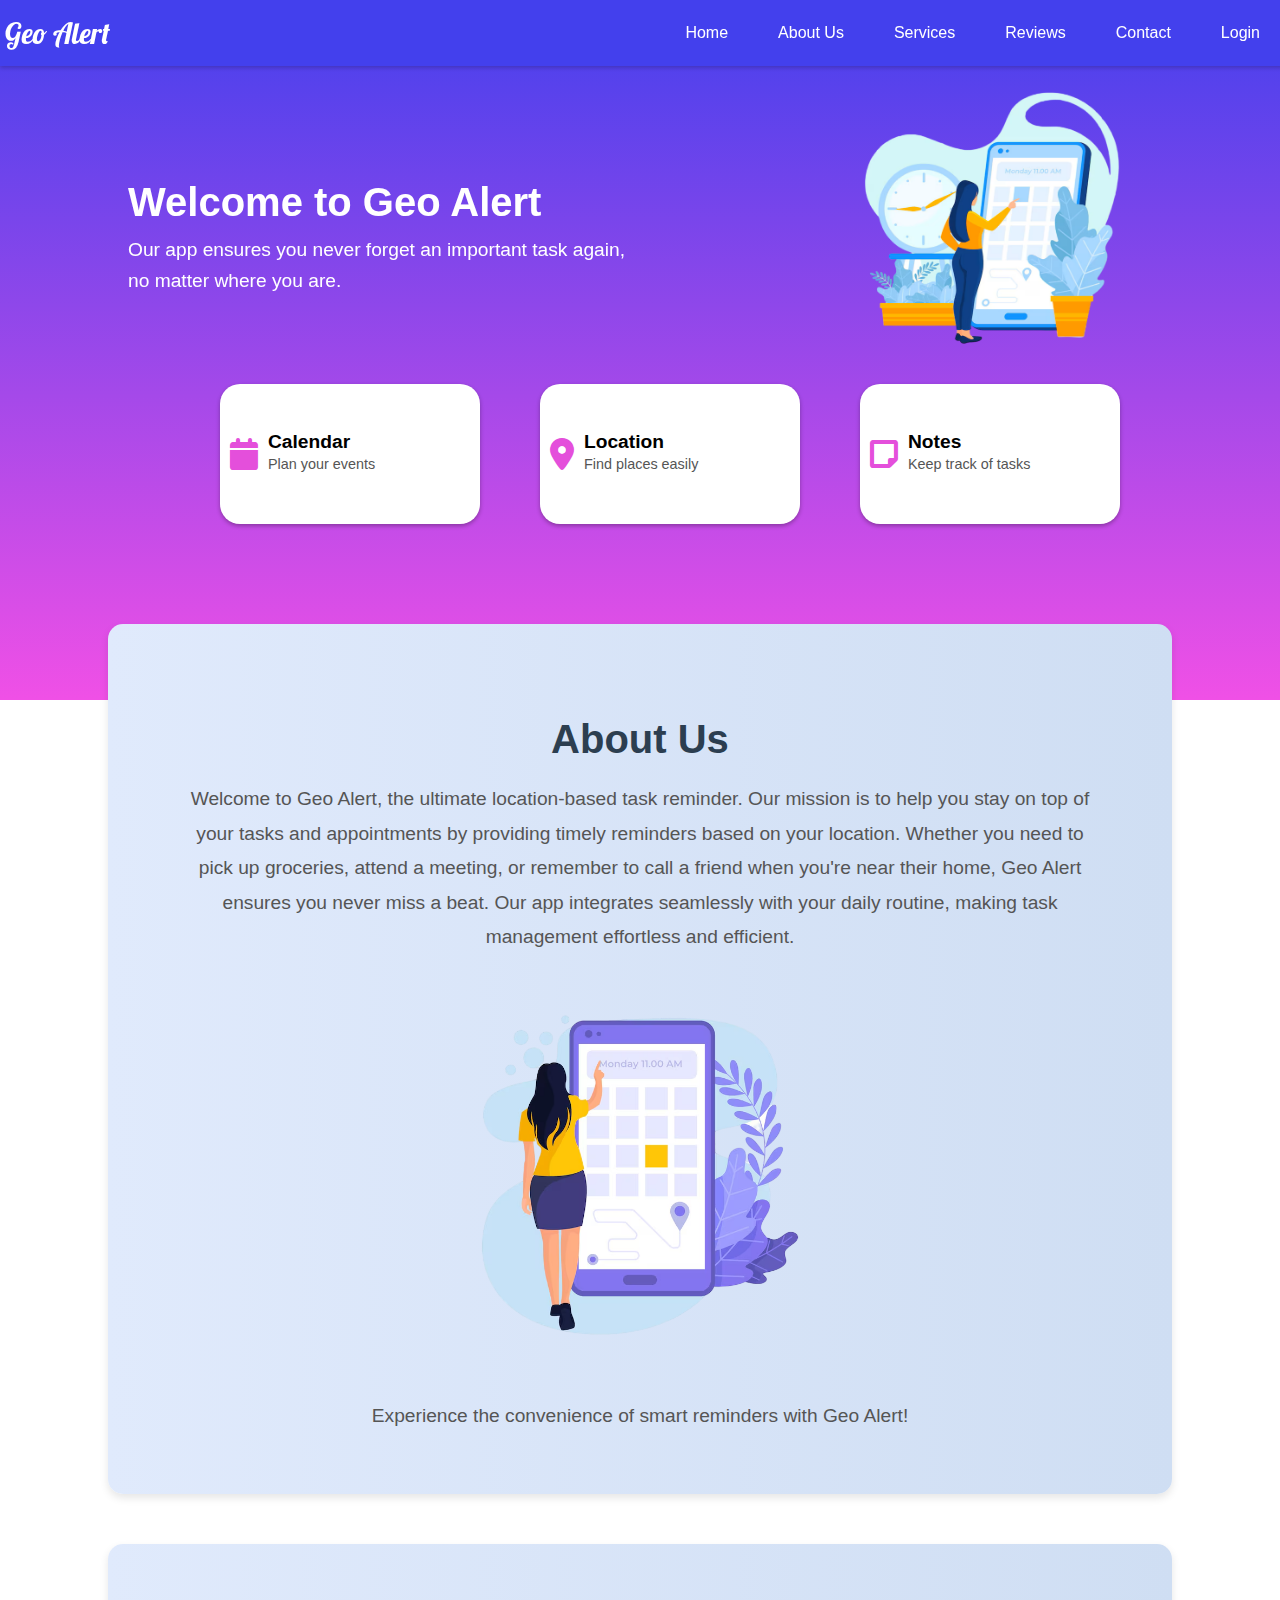
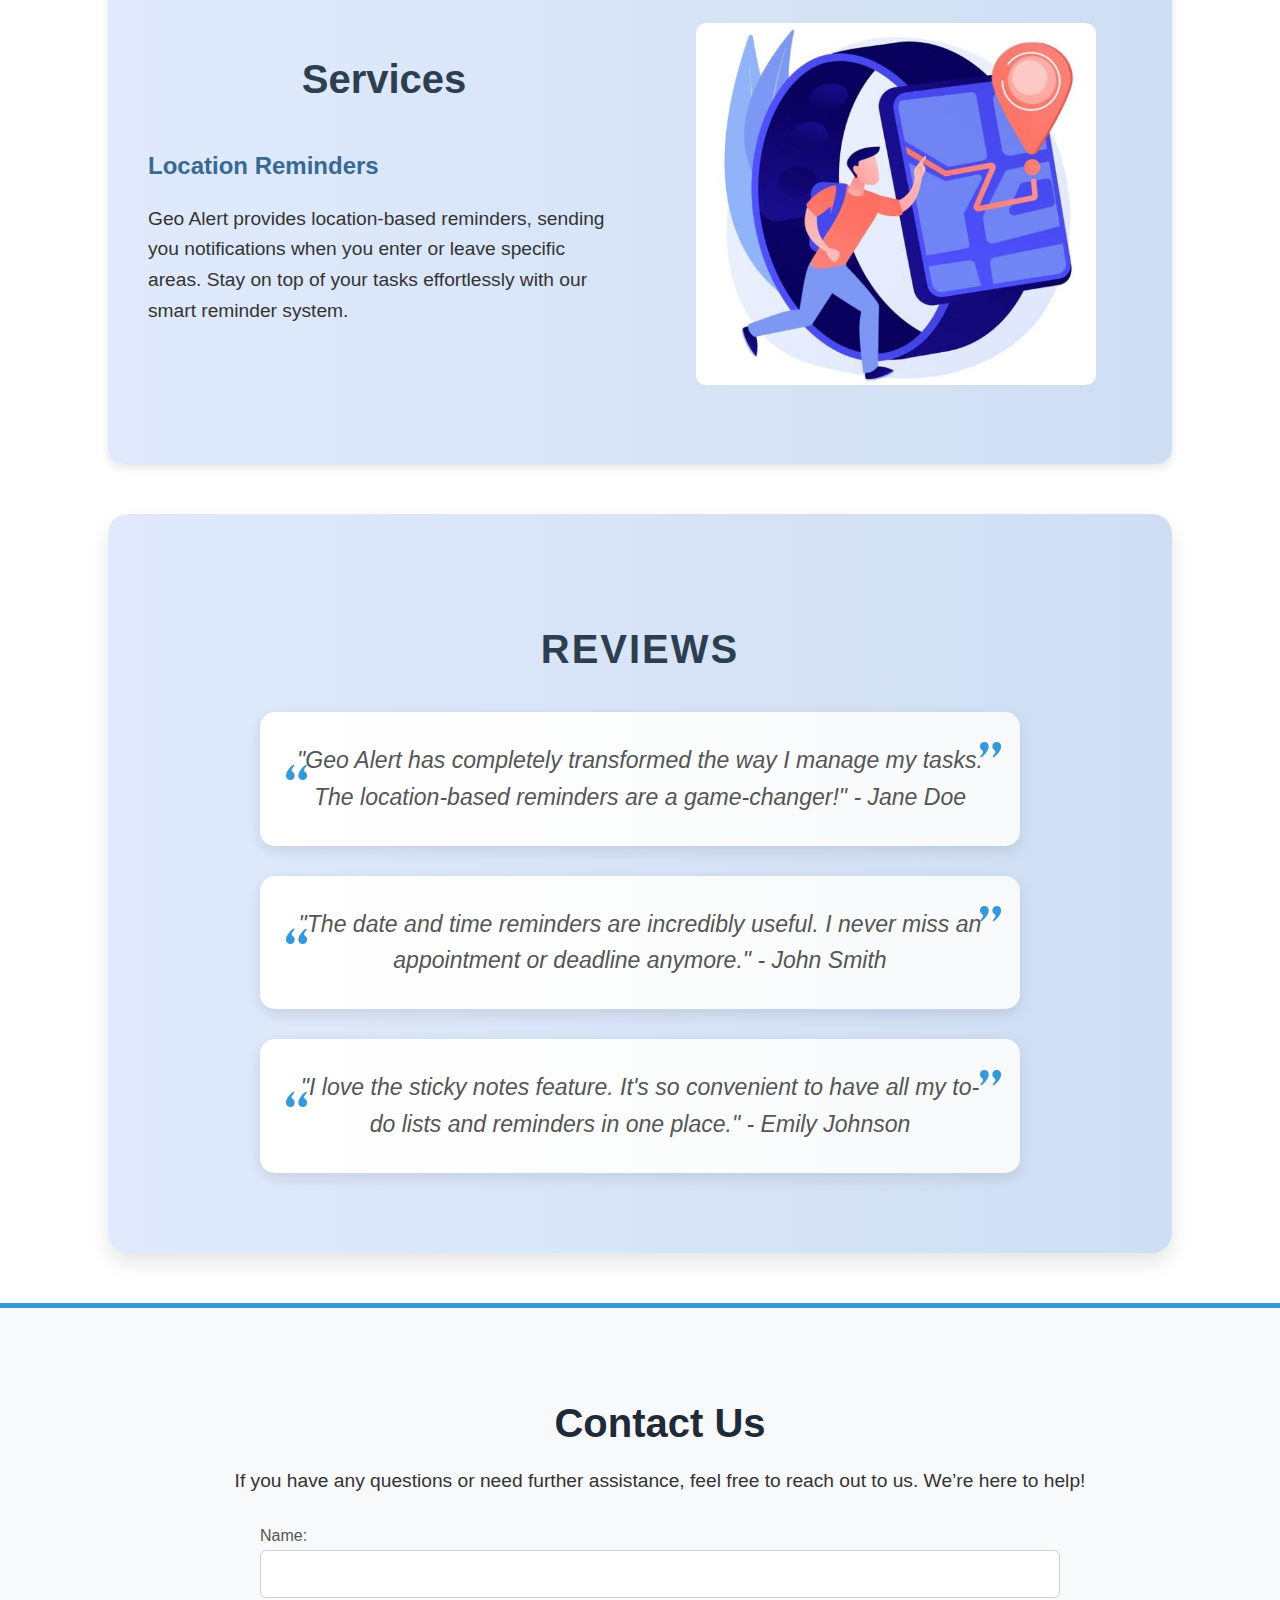
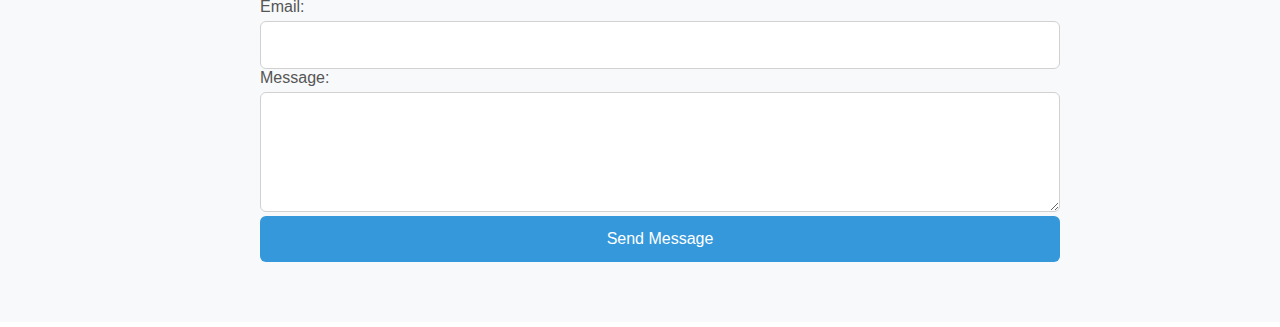
<file: frontend/index.html>
<!DOCTYPE html>
<html lang="en">
<head>
    <meta charset="UTF-8">
    <meta name="viewport" content="width=device-width, initial-scale=1.0">
    <title>Geo Alert</title>
    <link rel="stylesheet" href="styles6.css">
    <link rel="stylesheet" href="https://fonts.googleapis.com/css2?family=Lobster&display=swap">
    <link rel="stylesheet" href="https://cdnjs.cloudflare.com/ajax/libs/font-awesome/6.0.0-beta3/css/all.min.css">
</head>
<body>
    
    <div class="background"></div>
    <nav class="navbar">
        <div class="navbar-brand">Geo Alert</div>
        <ul class="navbar-menu">
            <li><a href="#home">Home</a></li>
            <li><a href="#aboutus">About Us</a></li>
            <li><a href="#services">Services</a></li>
            <li><a href="#reviews">Reviews</a></li>
            <li><a href="#contact">Contact</a></li>
            <li><a href="login.html">Login</a></li>
        </ul>
    </nav>
    <section id="home" class="home-section">
        <div class="content-container">
            <div class="container">
                <h1>Welcome to Geo Alert</h1>
                <p>Our app ensures you never forget an important task again, no matter where you are.</p>
            </div>
            <div class="info-section">
                <img src="image1.png" alt="Description Image">
            </div>
        </div>
        <div class="boxes-container">
            <div class="box">
                <div class="box-content">
                    <i class="fas fa-calendar"></i>
                    <div class="box-text">
                        <h3>Calendar</h3>
                        <p>Plan your events</p>
                    </div>
                </div>
            </div>
            <div class="box">
                <div class="box-content">
                    <i class="fas fa-map-marker-alt"></i>
                    <div class="box-text">
                        <h3>Location</h3>
                        <p>Find places easily</p>
                    </div>
                </div>
            </div>
            <div class="box">
                <div class="box-content">
                    <i class="fas fa-sticky-note"></i>
                    <div class="box-text">
                        <h3>Notes</h3>
                        <p>Keep track of tasks</p>
                    </div>
                </div>
            </div>
        </div>
    </section>
    <section id="aboutus" class="about-us-section">
        <h2>About Us</h2>
        <p>Welcome to Geo Alert, the ultimate location-based task reminder. Our mission is to help you stay on top of your tasks and appointments by providing timely reminders based on your location. Whether you need to pick up groceries, attend a meeting, or remember to call a friend when you're near their home, Geo Alert ensures you never miss a beat. Our app integrates seamlessly with your daily routine, making task management effortless and efficient.</p>
        <img src="image2.png" alt="About Us Image">
        <p>Experience the convenience of smart reminders with Geo Alert!</p>
    </section>
    <section id="services" class="services-section">
        <div class="services-slider">
            <div class="services-slide active">
                <div class="services-text">
                    <h2>Services</h2>
                    <h3>Location Reminders</h3>
                    <p>Geo Alert provides location-based reminders, sending you notifications when you enter or leave specific areas. Stay on top of your tasks effortlessly with our smart reminder system.</p>
                </div>
                <div class="services-image">
                    <img src="gps4.JPG" alt="Service 1 Image">
                </div>
            </div>
            <div class="services-slide">
                <div class="services-text">
                    <h2>Services</h2>
                    <h3>Date and Time Reminders</h3>
                    <p>We offer reliable date and time reminders to help you stay organized. Whether it's appointments, deadlines, or important events, our service ensures you never miss a crucial moment with timely notifications.</p>
                </div>
                <div class="services-image">
                    <img src="gpss.jpeg" alt="Service 2 Image">
                </div>
            </div>
            <div class="services-slide">
                <div class="services-text">
                    <h2>Services</h2>
                    <h3>Sticky Notes</h3>
                    <p>Our sticky notes service helps you keep track of tasks and important information effortlessly. With easy-to-create digital notes, you can jot down reminders, ideas, and to-do lists, ensuring you stay organized and on top of your daily tasks.</p>
                </div>
                <div class="services-image">
                    <img src="image3.jpg" alt="Service 3 Image">
                </div>
            </div>
        </div>
    </section>
    <section id="reviews" class="reviews-section">
        <h2>Reviews</h2>
        <div class="reviews-container">
            <div class="review">
                <p>"Geo Alert has completely transformed the way I manage my tasks. The location-based reminders are a game-changer!" - Jane Doe</p>
            </div>
            <div class="review">
                <p>"The date and time reminders are incredibly useful. I never miss an appointment or deadline anymore." - John Smith</p>
            </div>
            <div class="review">
                <p>"I love the sticky notes feature. It's so convenient to have all my to-do lists and reminders in one place." - Emily Johnson</p>
            </div>
        </div>
    </section>
    <section id="contact" class="contact-section">
        <h2>Contact Us</h2>
        <p>If you have any questions or need further assistance, feel free to reach out to us. We’re here to help!</p>
        <form action="#" method="post" class="contact-form">
            <label for="name">Name:</label>
            <input type="text" id="name" name="name" required>
            
            <label for="email">Email:</label>
            <input type="email" id="email" name="email" required>
            
            <label for="message">Message:</label>
            <textarea id="message" name="message" rows="5" required></textarea>
            
            <button type="submit">Send Message</button>
        </form>
    </section>
    
    <script>
      document.addEventListener('DOMContentLoaded', () => {
    // IntersectionObserver for animations
    const sections = document.querySelectorAll('.about-us-section, .services-section, .reviews-section');
    
    const addAnimationClass = (entries) => {
        entries.forEach(entry => {
            if (entry.isIntersecting) {
                entry.target.classList.add('animate');
            }
        });
    };
    
    const observer = new IntersectionObserver(addAnimationClass, {
        threshold: 0.3
    });
    
    sections.forEach(section => observer.observe(section));

    // Slider functionality for services
    const slides = document.querySelectorAll('.services-slide');
    let currentSlide = 0;

    const showSlide = (index) => {
        const totalSlides = slides.length;
        if (index >= totalSlides) index = 0;
        if (index < 0) index = totalSlides - 1;

        slides.forEach((slide, i) => {
            slide.classList.remove('active');
        });

        slides[index].classList.add('active');

        currentSlide = index;
    };

    // Automatically change slides every 5 seconds
    setInterval(() => {
        showSlide(currentSlide + 1);
    }, 5000);

    // Show the first slide initially
    showSlide(currentSlide);
});
    </script>
</body>
</html>
</file>
<file: frontend/styles6.css>
@import url('https://fonts.googleapis.com/css2?family=Lobster&display=swap');

body {
    margin: 0;
    padding: 0;
    font-family: Arial, sans-serif;
    overflow-x: hidden;
}

.background {
    position: absolute;
    top: 0;
    left: 0;
    width: 100%;
    height: calc(80vh - 20px); /* Cover 80% of the viewport height */
    background: linear-gradient(to bottom, #4340ed, #f050e6);
    z-index: -1; /* Place it behind the content */
}

.navbar {
    position: fixed;
    top: 0;
    left: 0;
    width: 100%;
    color: #fff; /* White text */
    padding: 15px 5px;
    display: flex;
    justify-content: space-between;
    align-items: center;
    background-color: #4340ed; 
    box-shadow: 0 2px 4px rgba(0,0,0,0.2); /* Optional shadow */
    z-index: 1; /* Ensure navbar is above other elements */
}

.navbar-brand {
    font-size: 1.8em;
    font-family: 'Lobster', cursive; /* Apply Google Font */
}

.navbar-menu {
    list-style: none;
    margin: 0;
    padding: 0;
    display: flex;
}

.navbar-menu li {
    margin: 0 15px;
}

.navbar-menu a {
    color: #fff;
    text-decoration: none;
    font-size: 1em;
    padding: 5px 10px;
    transition: color 0.3s ease; /* Transition color change */
}

.navbar-menu a:hover {
    color: #ddd; /* Lighter color on hover */
}

.home-section {
    padding-top: 60px; /* Space for fixed navbar */
    padding-bottom: 50px; /* Space below the home section */
}

.content-container {
    display: flex;
    align-items: flex-start; /* Align items to the top */
    justify-content: space-between;
    width: 80%; /* Adjust width as needed */
    margin: 0 auto; /* Center container */
    position: relative; /* Ensure it's positioned within the viewport */
    animation: slideIn 1.5s ease-out; /* Apply animation */
}

.container {
    text-align: left; /* Align text to the left */
    color: #fff; /* White text for better contrast */
    position: relative; /* Ensure the container is on top of the background */
    z-index: 1; /* Make sure it's above the background */
    max-width: 50%; /* Adjust max-width as needed */
    animation: fadeInLeft 1.5s ease-out; /* Apply fade-in-left animation */
}

h1 {
    font-size: 2.5em;
    margin-bottom: 10px; /* Add margin below heading */
    margin-top: 120px;
    
}
p {
    font-size: 1.2em;
    line-height: 1.6;
    margin-top: 10px; /* Add space above paragraph */
}

.info-section {
    position: relative;
    z-index: 1; /* Ensure it is above the background */
    width: 320px; /* Adjust the size as needed */
    height: auto;
    animation: fadeInRight 1.5s ease-out; /* Apply fade-in-right animation */
}

.info-section img {
    width: 100%; /* Ensure the image fills the section */
    height: auto; /* Maintain aspect ratio */
}

.boxes-container {
    display: grid;
    grid-template-columns: repeat(3, 200px); /* 3 columns, adjust size as needed */
    gap: 120px; /* Space between boxes */
    justify-content: center;
    width: 80%; /* Adjust width as needed */
    margin: 0 auto; /* Center container */
}

.box {
    width: 240px; /* Adjust size to match grid-template-columns */
    height: 120px; /* Adjust size to match grid-template-rows (if specified) */
    background: #fff; /* White background for the boxes */
    color: #000; /* Black text for readability */
    border-radius: 20px; /* Curvy corners */
    display: flex;
    align-items: center;
    padding: 10px; /* Add padding to box */
    box-shadow: 0 2px 4px rgba(0,0,0,0.3); /* Optional shadow */
}

.box-content {
    display: flex;
    align-items: center;
    flex: 1; /* Allow content to fill available space */
}

.box i {
    font-size: 2em; /* Size of the icon */
    color: #e44fdb; /* Pink color for the icons */
    margin-right: 10px; /* Space between icon and text */
}

.box-text {
    display: flex;
    flex-direction: column;
}

.box-text h3 {
    margin: 0;
    font-size: 1.2em;
    color: #000; /* Black text for the heading */
}

.box-text p {
    margin: 0;
    font-size: 0.9em;
    color: #555; /* Dark gray text for description */
}

.about-us-section {
    background: linear-gradient(to right, #e0eafc, #cfdef3);
    padding: 60px 20px; /* Increased padding for more space */
    text-align: center; /* Center-align text */
    color: #333; /* Dark text for readability */
    width: 80%; /* Adjust width to match other sections */
    max-width: 1200px; /* Limit the maximum width */
    margin: 50px auto; /* Center the section horizontally and add spacing */
    border-radius: 15px; /* Rounded corners */
    box-shadow: 0 4px 8px rgba(0,0,0,0.1); /* Soft shadow for depth */
}

.about-us-section h2 {
    font-size: 2.5em; /* Larger heading */
    margin-bottom: 20px;
    font-family: Arial, sans-serif; /* Apply Google Font */
    color:#2c3e50; /* Add a vibrant color */
}

.about-us-section p {
    font-size: 1.2em; /* Slightly larger text for better readability */
    line-height: 1.8; /* Increase line height for readability */
    max-width: 900px; /* Limit width for readability */
    margin: 0 auto; /* Center the paragraph */
    color: #555; /* Dark gray text for description */
}

.about-us-section img {
    width: 100%;
    max-width: 400px; /* Limit image size */
    height: auto; /* Maintain aspect ratio */
    margin: 20px 0; /* Margin around the image */
    border-radius: 10px; /* Rounded corners for image */
}

.about-us-section .content {
    display: flex;
    flex-direction: column;
    align-items: center;
    justify-content: center;
}

.about-us-section .content h2 {
    margin-bottom: 30px;
}

.about-us-section .content p {
    margin-bottom: 30px;
}

.about-us-section .content img {
    margin-top: 20px;
}

@keyframes slideIn {
    0% {
        opacity: 0;
        transform: translateY(20px); /* Adjust for different starting position */
    }
    100% {
        opacity: 1;
        transform: translateY(0);
    }
}

@keyframes fadeInLeft {
    0% {
        opacity: 0;
        transform: translateX(-20px); /* Slide in from the left */
    }
    100% {
        opacity: 1;
        transform: translateX(0);
    }
}

@keyframes fadeInRight {
    0% {
        opacity: 0;
        transform: translateX(20px); /* Slide in from the right */
    }
    100% {
        opacity: 1;
        transform: translateX(0);
    }
}
@keyframes fadeInUp {
    0% {
        opacity: 0;
        transform: translateY(20px); /* Start from a bit lower */
    }
    100% {
        opacity: 1;
        transform: translateY(0); /* End at the normal position */
    }
}

.about-us-section.animate {
    animation: fadeInUp 1.5s ease-out; /* Apply the animation */
}

/* Services Section CSS */
.services-section {
    background: linear-gradient(to right, #e0eafc, #cfdef3); /* Light background color */
    padding: 60px 20px; /* Padding around the section */
    color: #333; /* Dark text for readability */
    width: 80%; /* Adjust width to match other sections */
    max-width: 1200px; /* Limit the maximum width */
    margin: 50px auto; /* Center the section horizontally and add spacing */
    border-radius: 15px; /* Rounded corners */
    box-shadow: 0 4px 8px rgba(0,0,0,0.1); /* Soft shadow for depth */
    position: relative; /* Relative positioning for dots */
}
.services-text h2 {
    font-size: 2.5em; /* Increase font size */
    color:#2c3e50; /* Change color to a vibrant shade */
    text-align: center; 
    margin-bottom: 50px; /* Spacing below the heading */
    font-family: Arial, Helvetica, sans-serif; /* Apply Google Font */
}
.services-text h3{
    font-size: 1.5em; /* Increase font size */
    color:#386994; /* Change color to a vibrant shade */
    font-family: Arial, Helvetica, sans-serif; /* Apply Google Font */
}



.services-slider {
    position: relative; /* Position relative for absolute positioning of slides */
    width: 100%;
    height: 400px; /* Adjust height as needed */
    overflow: hidden;
}

.services-slide {
    position: absolute; /* Position slides absolutely within the slider */
    width: 100%;
    height: 100%;
    display: flex; /* Flexbox for layout */
    opacity: 0;
    transition: opacity 0.5s ease-in-out; /* Smooth fade transition */
}


.services-slide.active {
    opacity: 1;
}

.services-text {
    flex: 1; /* Text container takes up more space */
    padding: 20px; /* Padding around text */
}

.services-image {
    flex: 1; /* Image container takes up equal space */
    display: flex; /* Flexbox for centering image */
    align-items: center; /* Center image vertically */
    justify-content: center; /* Center image horizontally */
    padding: 20px; /* Padding around image */
}

.services-image img {
    width: 100%; /* Ensure image fills the container */
    max-width: 400px; /* Limit image size */
    height: auto; /* Maintain aspect ratio */
    border-radius: 10px; /* Rounded corners for image */
}
/* General Styles for Reviews Section */
/* General Styles for Reviews Section */
.reviews-section {
    background: linear-gradient(to right, #e0eafc, #cfdef3); /* Gradient background for a modern look */
    padding: 80px 20px; /* Increased padding for a more spacious feel */
    color: #333; /* Dark text for readability */
    width: 80%; /* Consistent width with other sections */
    max-width: 1200px; /* Limit the maximum width for large screens */
    margin: 50px auto; /* Center the section and add vertical spacing */
    border-radius: 20px; /* More rounded corners for a softer look */
    box-shadow: 0 10px 20px rgba(0,0,0,0.1); /* Deeper shadow for more depth */
    text-align: center; /* Center-align text within the section */
}

.reviews-section h2 {
    font-size: 2.5rem; /* Larger font size for emphasis */
    color: #2c3e50; /* Darker color for the heading */
    margin-bottom: 40px; /* Increased space below the heading */
    font-family: Arial, Helvetica, sans-serif; /* Stylish font for the heading */
    text-transform: uppercase; /* Uppercase for a bold look */
    letter-spacing: 2px; /* Spacing between letters */
}

.reviews-container {
    display: flex; /* Flexbox layout for reviews */
    flex-direction: column; /* Stack reviews vertically */
    gap: 30px; /* Larger space between each review */
    align-items: center; /* Center reviews horizontally */
}

.review {
    background: #fff; /* White background for each review card */
    padding: 30px; /* Increased padding inside the review card */
    border-radius: 15px; /* Rounded corners for review card */
    box-shadow: 0 5px 15px rgba(0,0,0,0.1); /* Larger shadow for a more prominent card */
    width: 90%; /* Responsive width */
    max-width: 700px; /* Maximum width for large screens */
    margin: 0 auto; /* Center each review card */
    font-size: 1.2rem; /* Larger font size for readability */
    line-height: 1.8; /* Increased line-height for better readability */
    position: relative; /* Position relative for quotation marks */
    background: linear-gradient(to right, #ffffff, #f8f9fa); /* Light gradient background for review card */
}

.review p {
    margin: 0; /* Remove default margin */
    font-style: italic; /* Italicize review text for emphasis */
    color: #555; /* Slightly lighter text color */
}

.review::before {
    content: "“"; /* Opening quotation mark */
    font-size: 4rem; /* Larger quotation mark for emphasis */
    color: #3498db; /* Blue color for visual interest */
    position: absolute; /* Absolute positioning for decoration */
    left: 20px; /* Position from the left */
    top: 20px; /* Position from the top */
    font-family: 'Lobster', cursive; /* Stylish font for quotation mark */
}

.review::after {
    content: "”"; /* Closing quotation mark */
    font-size: 4rem; /* Larger quotation mark for emphasis */
    color: #3498db; /* Blue color for visual interest */
    position: absolute; /* Absolute positioning for decoration */
    right: 20px; /* Position from the right */
    bottom: 20px; /* Position from the bottom */
    font-family: 'Lobster', cursive; /* Stylish font for quotation mark */
}

/* Hover Effect for Review Cards */
.review:hover {
    background: #f1f1f1; /* Light background change on hover */
    transform: translateY(-5px); /* Slight lift effect */
    box-shadow: 0 10px 20px rgba(0,0,0,0.15); /* Deeper shadow on hover */
    transition: background 0.3s ease, transform 0.3s ease, box-shadow 0.3s ease; /* Smooth transitions */
}
/* Styles for Contact Us Section */
/* Styles for Contact Us Section */
.contact-section {
    background: #f8f9fa; /* Light gray background for a modern, clean look */
    padding: 60px 20px; /* Generous padding around the section */
    color: #333; /* Dark text color for readability */
    width: 100%; /* Full width to stretch across the page */
    max-width: 100%; /* Ensure it uses the full viewport width */
    margin-top: 50px; /* Space above the section */
    border-top: 5px solid #3498db; /* Bold top border for emphasis */
    position: relative; /* Relative positioning for possible future enhancements */
}

.contact-section h2 {
    font-size: 2.5rem; /* Large font size for the heading */
    color: #1e2a38; /* Dark color for strong contrast */
    margin-bottom: 20px; /* Space below the heading */
    text-align: center; /* Center the heading */
    font-family: Arial, sans-serif; /* Stylish font for the heading */
}

.contact-section p {
    font-size: 1.2rem; /* Larger font size for improved readability */
    text-align: center; /* Center the paragraph text */
    margin-bottom: 30px; /* Space below the paragraph */
}

.contact-form {
    max-width: 800px; /* Limit the width of the form */
    margin: 0 auto; /* Center the form horizontally */
    padding: 0 20px; /* Padding for mobile responsiveness */
}

.contact-form label {
    display: block; /* Block display for labels */
    font-size: 1rem; /* Consistent font size for labels */
    color: #555; /* Subtle color for labels */
    margin-bottom: 5px; /* Space below the label */
}

.contact-form input, .contact-form textarea {
    width: 100%; /* Full width for inputs and textarea */
    padding: 14px; /* Adequate padding inside inputs and textarea */
    border: 1px solid #d1d1d1; /* Light border for a modern look */
    border-radius: 6px; /* Rounded corners for inputs and textarea */
    font-size: 1rem; /* Consistent font size */
    box-sizing: border-box; /* Ensure padding and border are included in the element's total width and height */
    transition: border-color 0.3s ease, box-shadow 0.3s ease; /* Smooth transition effects */
}

.contact-form input:focus, .contact-form textarea:focus {
    border-color: #3498db; /* Blue border on focus */
    box-shadow: 0 0 5px rgba(0, 0, 0, 0.1); /* Subtle shadow on focus */
    outline: none; /* Remove default outline */
}

.contact-form button {
    background-color: #3498db; /* Blue background for the button */
    color: #fff; /* White text for contrast */
    padding: 14px 28px; /* Increased padding for the button */
    border: none; /* Remove default border */
    border-radius: 6px; /* Rounded corners for the button */
    font-size: 1rem; /* Consistent font size */
    cursor: pointer; /* Pointer cursor on hover */
    display: block; /* Block display for button */
    width: 100%; /* Full width for button */
    transition: background-color 0.3s ease, transform 0.3s ease; /* Smooth transitions */
}

.contact-form button:hover {
    background-color: #2980b9; /* Darker blue on hover */
    transform: translateY(-2px); /* Slight lift effect on hover */
}
</file>
